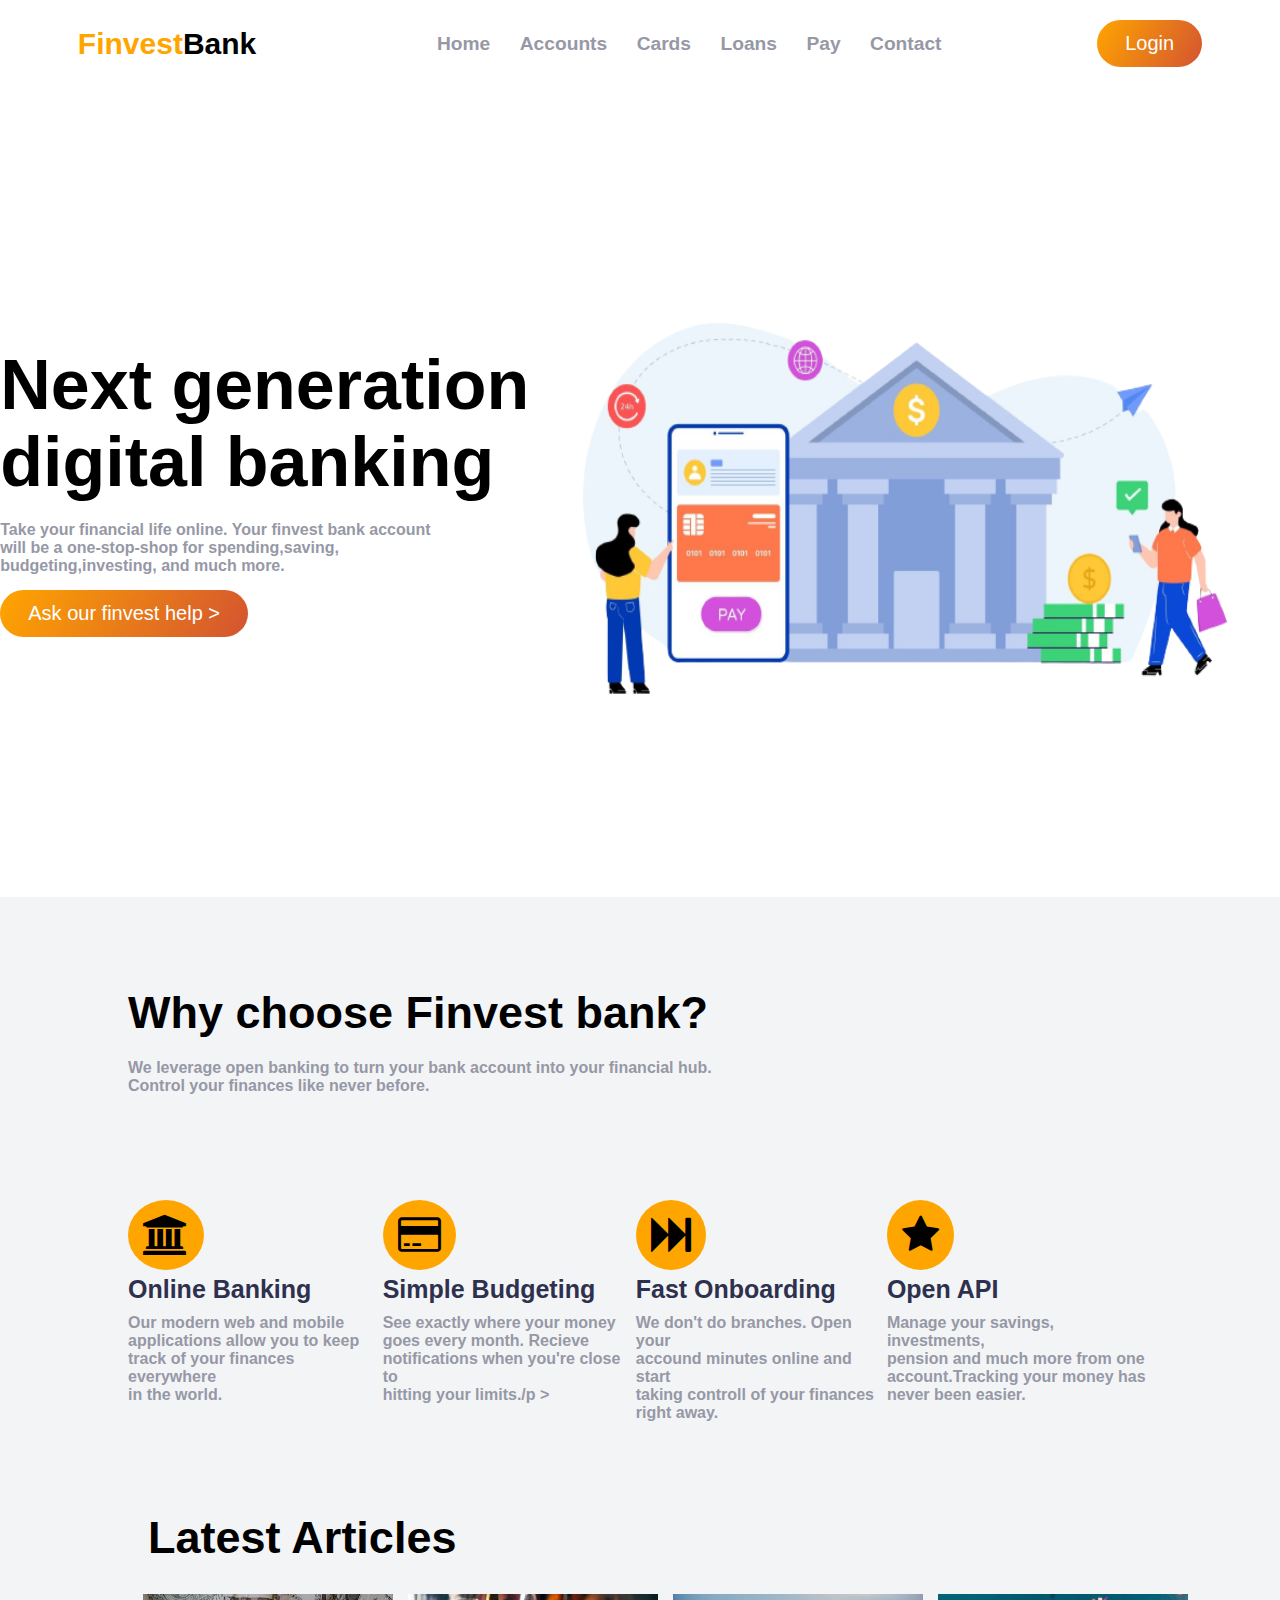
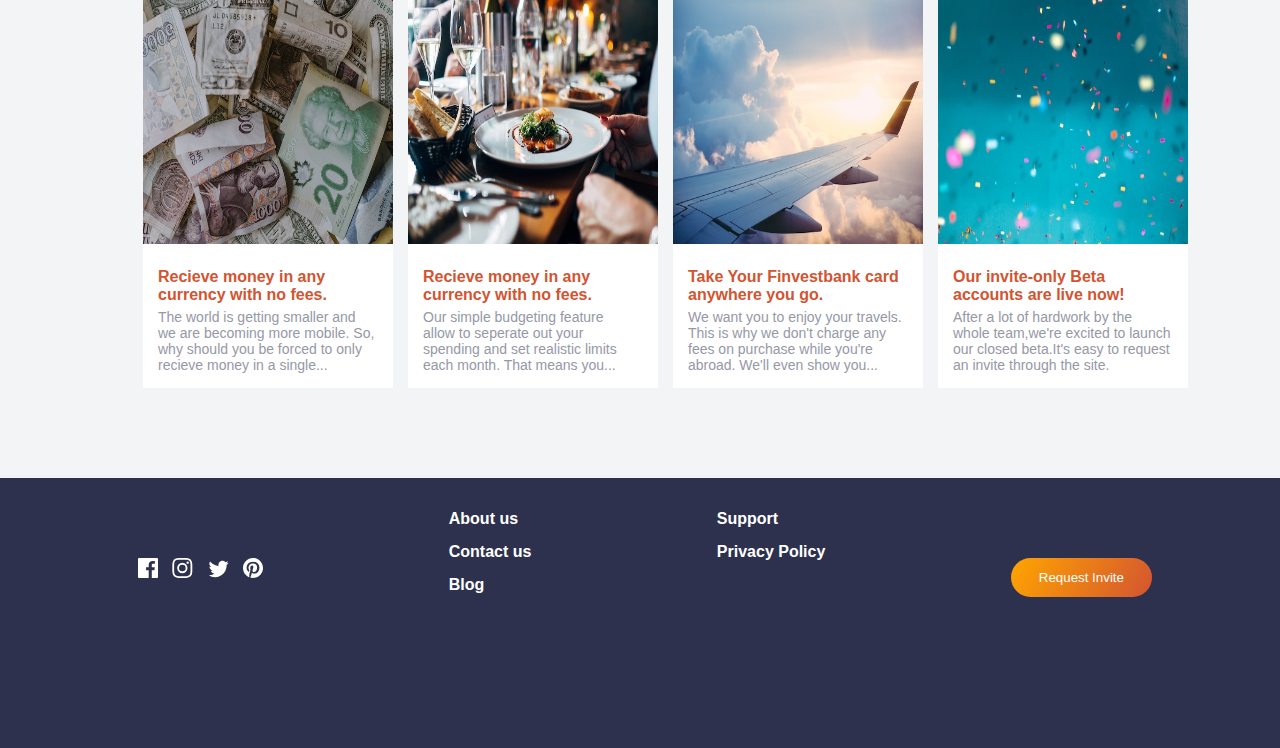
<file: index.html>
<!DOCTYPE html>
<html lang="en">
  <head>
    <meta charset="UTF-8" />
    <meta http-equiv="X-UA-Compatible" content="IE=edge" />
    <meta name="viewport" content="width=device-width, initial-scale=1.0" />
    <link rel="stylesheet" href="style.css" />
    <link rel="stylesheet" href="https://cdnjs.cloudflare.com/ajax/libs/font-awesome/4.7.0/css/font-awesome.min.css">
    <title>Finvest bank</title>
  </head>

  <body>
    <nav class="nav-bar">
      <a href="index.html" class="logo"><span>Finvest</span>Bank</a>
      
      <div class="nav-items">
        <a href="index.html">Home</a>
        <a href="#">Accounts</a>
        <a href="#">Cards</a>
        <a href="#">Loans</a>
        <a href="#">Pay</a>
        <a href="#">Contact</a>
      </div>
      <button>Login</button>
    </nav>
    <header class="hero-section">
      <div class="hero-text-container">
        <h1
          >Next generation<br />
          digital banking</h1
        >
        <p
          >Take your financial life online. Your finvest bank account<br />
          will be a one-stop-shop for spending,saving,<br />budgeting,investing,
          and much more.</p
        >
        <button><a class="bot-btn" href="bot.html">Ask our finvest help ></a></button>
      </div>
      <div class="hero-img-container">
        <img src="./images/home1.png" alt="" />
      </div>
    </header>
    <div class="container">
      <section class="why-us">
        <h1>Why choose Finvest bank?</h1>
        <p
          >We leverage open banking to turn your bank account into your
          financial hub.<br />Control your finances like never before.</p
        >
      </section>
      <section class="features-section">
        <div class="feature-item">
          <i class="fa fa-university"></i>
          <!-- <img src="./images/icon1.png" alt="" /> -->
          <h1>Online Banking</h1>
          <p
            >Our modern web and mobile<br />
            applications allow you to keep<br />
            track of your finances everywhere<br />
            in the world.</p
          >
        </div>
        <div class="feature-item">
          <i class="fa fa-credit-card"></i>
          <!-- <img src="./images/icon-budgeting.svg" alt="" /> -->
          <h1>Simple Budgeting</h1>
          <p
            >See exactly where your money<br />
            goes every month. Recieve<br />
            notifications when you're close to<br />
            hitting your limits./p >
          </p></div
        >

        <div class="feature-item">
          <i class="fa fa-fast-forward"></i>
          <!-- <img src="./images/icon-onboarding.svg" alt="" /> -->
          <h1>Fast Onboarding</h1>
          <p
            >We don't do branches. Open your<br />
            accound minutes online and start<br />
            taking controll of your finances<br />
            right away.</p
          >
        </div>
        <div class="feature-item">
          <i class="fa fa-star"></i>
          <!-- <img src="./images/icon-api.svg" alt="" /> -->
          <h1>Open API</h1>
          <p
            >Manage your savings, investments,<br />
            pension and much more from one<br />
            account.Tracking your money has<br />
            never been easier.</p
          >
        </div>
      </section>
      <section class="blog-section">
        <h1>Latest Articles</h1>
        <div class="article-container">
          <div class="article">
            <img src="./images/image-currency.jpg" alt="" />
            <div class="content">
              <h4
                >Recieve money in any<br />
                currency with no fees.</h4
              >
              <p
                >The world is getting smaller and<br />
                we are becoming more mobile. So,<br />
                why should you be forced to only<br />
                recieve money in a single...</p
              >
            </div>
          </div>
          <div class="article">
            <img src="./images/image-restaurant.jpg" alt="" />
            <div class="content">
              <h4
                >Recieve money in any<br />
                currency with no fees.</h4
              >
              <p
                >Our simple budgeting feature<br />
                allow to seperate out your<br />
                spending and set realistic limits<br />
                each month. That means you...</p
              >
            </div>
          </div>
          <div class="article">
            <img src="./images/image-plane.jpg" alt="" />
            <div class="content">
              <h4>Take Your Finvestbank card<br />anywhere you go.</h4>
              <p
                >We want you to enjoy your travels.<br />This is why we don't
                charge any<br />fees on purchase while you're <br />abroad. We'll
                even show you...</p
              >
            </div>
          </div>
          <div class="article">
            <img src="./images/image-confetti.jpg" alt="" />
            <div class="content">
              <h4>Our invite-only Beta<br />accounts are live now!</h4>
              <p
                >After a lot of hardwork by the<br />
                whole team,we're excited to launch<br />
                our closed beta.It's easy to request <br />an invite through the
                site.</p
              >
            </div>
          </div>
        </div>
      </section>
    </div>
    <footer class="footer">
      <div class="footer-container">
        <div class="social-container">
          <img src="./images/icon-facebook.svg" alt="" />
          <img src="./images/icon-instagram.svg" alt="" />
          <img src="./images/icon-twitter.svg" alt="" />
          <img src="./images/icon-pinterest.svg" alt="" />
        </div>
        <div class="menu">
          <a href="#">About us</a>
          <a href="#">Contact us</a>
          <a href="#">Blog</a>
        </div>
        <div class="menu">
          <a href="#">Support</a>
          <a href="#">Privacy Policy</a>
        </div>
        <button>Request Invite</button>
      </div>
    </footer>
  </body>
</html>
</file>
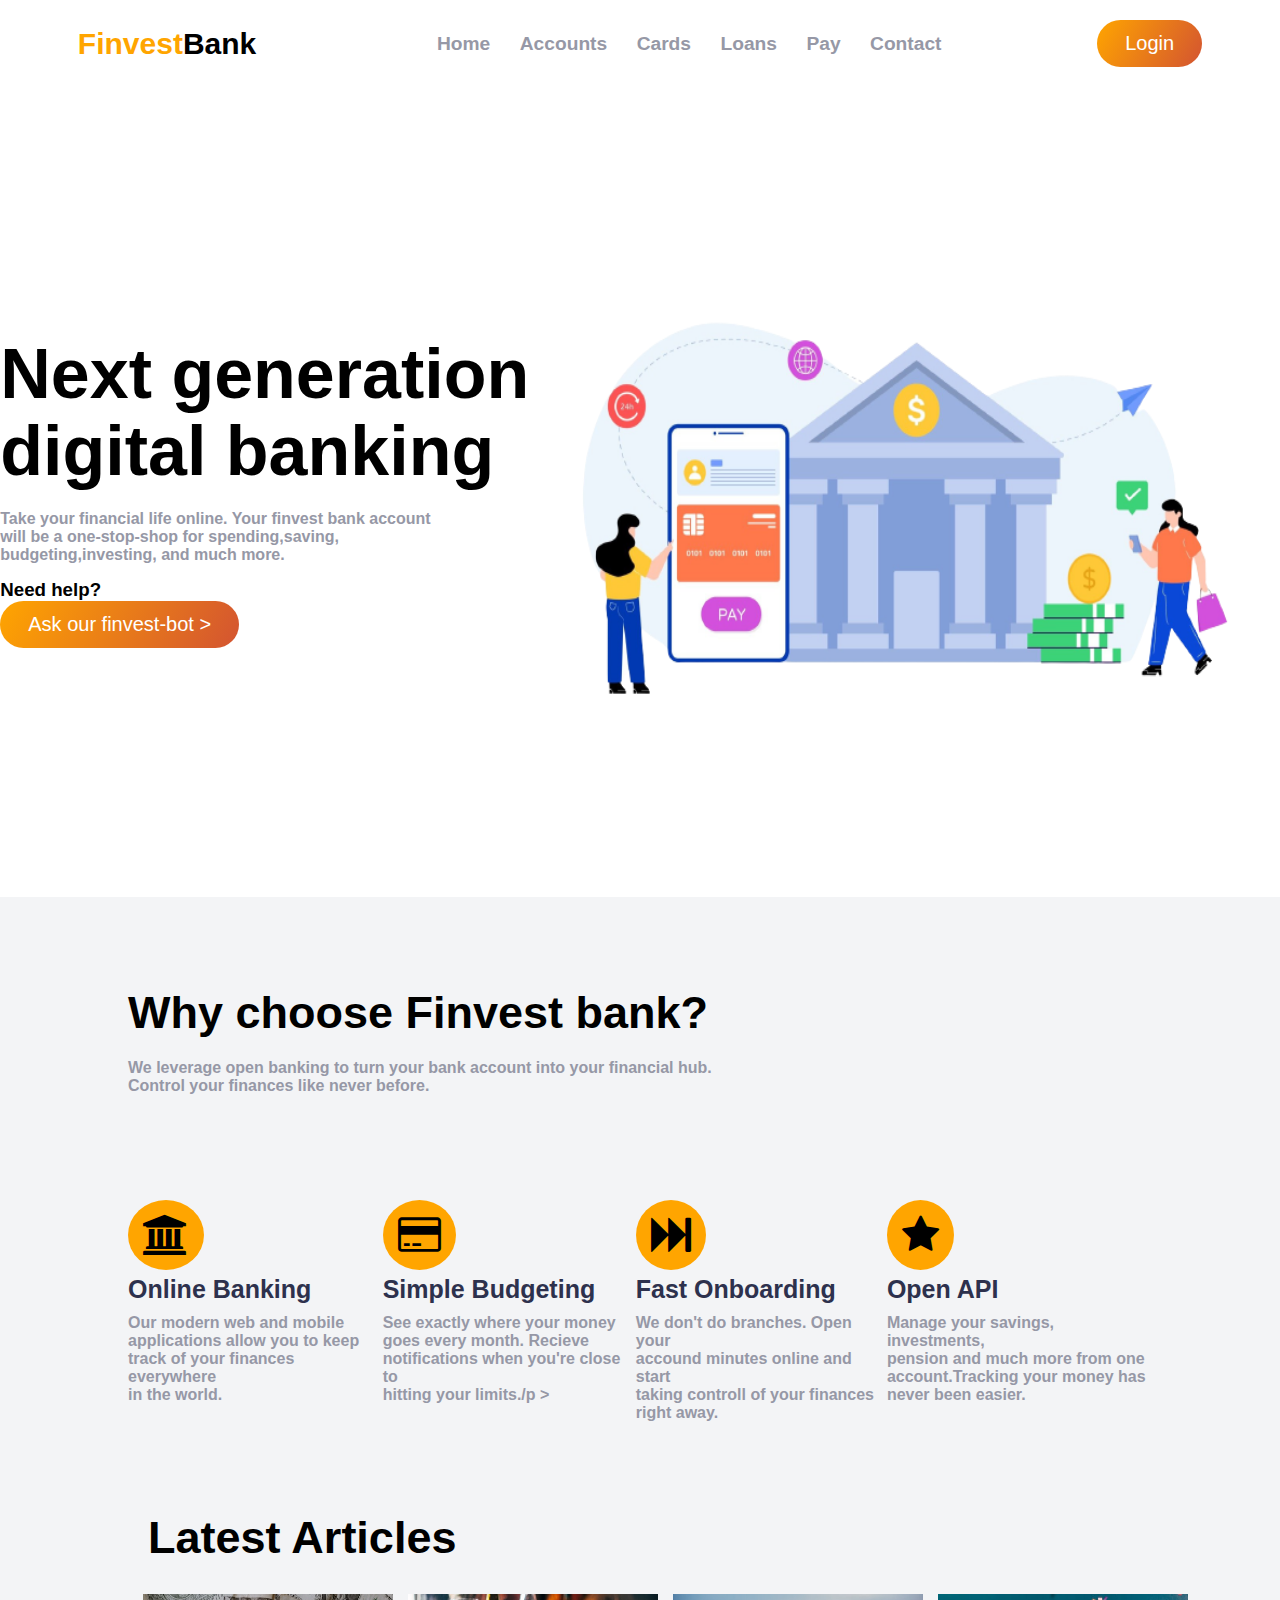
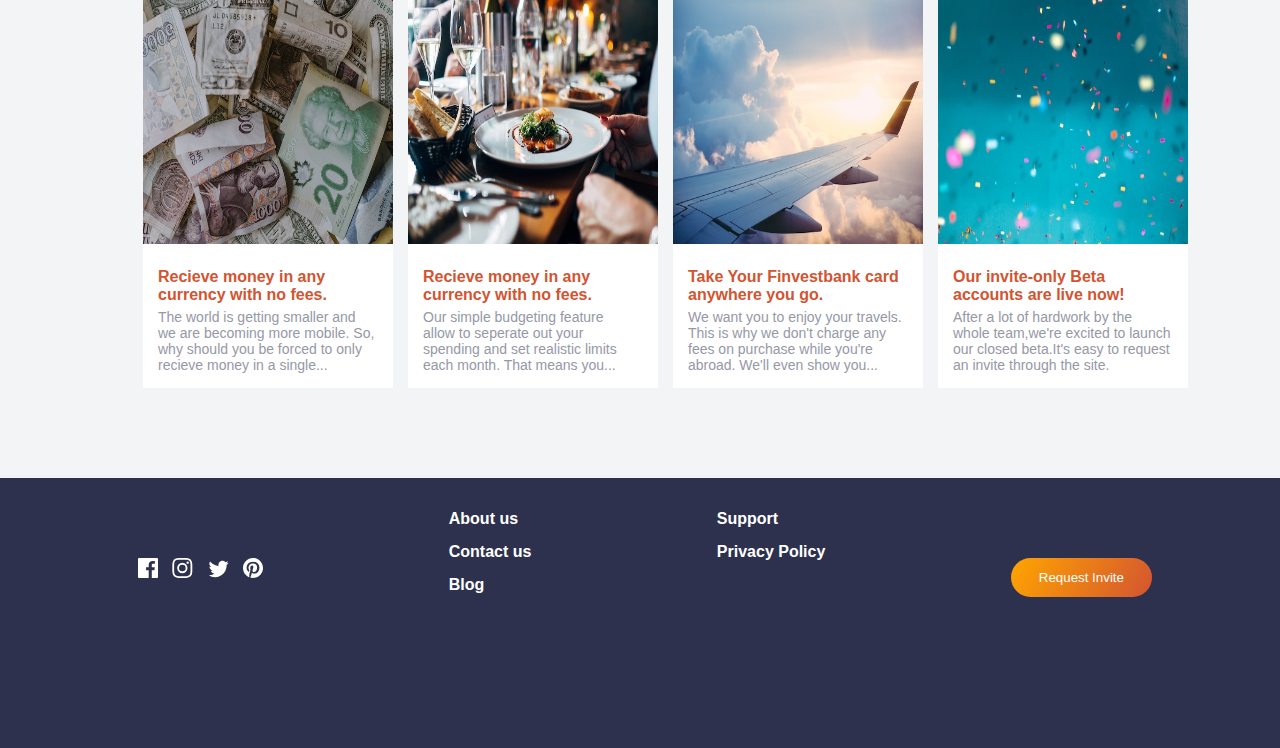
<file: src/index.html>
<!DOCTYPE html>
<html lang="en">
  <head>
    <meta charset="UTF-8" />
    <meta http-equiv="X-UA-Compatible" content="IE=edge" />
    <meta name="viewport" content="width=device-width, initial-scale=1.0" />
    <link rel="stylesheet" href="style.css" />
    <link rel="stylesheet" href="https://cdnjs.cloudflare.com/ajax/libs/font-awesome/4.7.0/css/font-awesome.min.css">
    <title>Finvest bank</title>
  </head>

  <body>
    <nav class="nav-bar">
      <a href="index.html" class="logo"><span>Finvest</span>Bank</a>
      
      <div class="nav-items">
        <a href="index.html">Home</a>
        <a href="#">Accounts</a>
        <a href="#">Cards</a>
        <a href="#">Loans</a>
        <a href="#">Pay</a>
        <a href="#">Contact</a>
      </div>
      <button>Login</button>
    </nav>
    <header class="hero-section">
      <div class="hero-text-container">
        <h1
          >Next generation<br />
          digital banking</h1
        >
        <p
          >Take your financial life online. Your finvest bank account<br />
          will be a one-stop-shop for spending,saving,<br />budgeting,investing,
          and much more.</p
        >
        
        <h3>Need help?</h3>
        <button><a class="bot-btn" href="bot.html">Ask our finvest-bot ></a></button>
      </div>
      <div class="hero-img-container">
        <img src="./images/home1.png" alt="" />
      </div>
    </header>
    <div class="container">
      <section class="why-us">
        <h1>Why choose Finvest bank?</h1>
        <p
          >We leverage open banking to turn your bank account into your
          financial hub.<br />Control your finances like never before.</p
        >
      </section>
      <section class="features-section">
        <div class="feature-item">
          <i class="fa fa-university"></i>
          <!-- <img src="./images/icon1.png" alt="" /> -->
          <h1>Online Banking</h1>
          <p
            >Our modern web and mobile<br />
            applications allow you to keep<br />
            track of your finances everywhere<br />
            in the world.</p
          >
        </div>
        <div class="feature-item">
          <i class="fa fa-credit-card"></i>
          <!-- <img src="./images/icon-budgeting.svg" alt="" /> -->
          <h1>Simple Budgeting</h1>
          <p
            >See exactly where your money<br />
            goes every month. Recieve<br />
            notifications when you're close to<br />
            hitting your limits./p >
          </p></div
        >

        <div class="feature-item">
          <i class="fa fa-fast-forward"></i>
          <!-- <img src="./images/icon-onboarding.svg" alt="" /> -->
          <h1>Fast Onboarding</h1>
          <p
            >We don't do branches. Open your<br />
            accound minutes online and start<br />
            taking controll of your finances<br />
            right away.</p
          >
        </div>
        <div class="feature-item">
          <i class="fa fa-star"></i>
          <!-- <img src="./images/icon-api.svg" alt="" /> -->
          <h1>Open API</h1>
          <p
            >Manage your savings, investments,<br />
            pension and much more from one<br />
            account.Tracking your money has<br />
            never been easier.</p
          >
        </div>
      </section>
      <section class="blog-section">
        <h1>Latest Articles</h1>
        <div class="article-container">
          <div class="article">
            <img src="./images/image-currency.jpg" alt="" />
            <div class="content">
              <h4
                >Recieve money in any<br />
                currency with no fees.</h4
              >
              <p
                >The world is getting smaller and<br />
                we are becoming more mobile. So,<br />
                why should you be forced to only<br />
                recieve money in a single...</p
              >
            </div>
          </div>
          <div class="article">
            <img src="./images/image-restaurant.jpg" alt="" />
            <div class="content">
              <h4
                >Recieve money in any<br />
                currency with no fees.</h4
              >
              <p
                >Our simple budgeting feature<br />
                allow to seperate out your<br />
                spending and set realistic limits<br />
                each month. That means you...</p
              >
            </div>
          </div>
          <div class="article">
            <img src="./images/image-plane.jpg" alt="" />
            <div class="content">
              <h4>Take Your Finvestbank card<br />anywhere you go.</h4>
              <p
                >We want you to enjoy your travels.<br />This is why we don't
                charge any<br />fees on purchase while you're <br />abroad. We'll
                even show you...</p
              >
            </div>
          </div>
          <div class="article">
            <img src="./images/image-confetti.jpg" alt="" />
            <div class="content">
              <h4>Our invite-only Beta<br />accounts are live now!</h4>
              <p
                >After a lot of hardwork by the<br />
                whole team,we're excited to launch<br />
                our closed beta.It's easy to request <br />an invite through the
                site.</p
              >
            </div>
          </div>
        </div>
      </section>
    </div>
    <footer class="footer">
      <div class="footer-container">
        <div class="social-container">
          <img src="./images/icon-facebook.svg" alt="" />
          <img src="./images/icon-instagram.svg" alt="" />
          <img src="./images/icon-twitter.svg" alt="" />
          <img src="./images/icon-pinterest.svg" alt="" />
        </div>
        <div class="menu">
          <a href="#">About us</a>
          <a href="#">Contact us</a>
          <a href="#">Blog</a>
        </div>
        <div class="menu">
          <a href="#">Support</a>
          <a href="#">Privacy Policy</a>
        </div>
        <button>Request Invite</button>
      </div>
    </footer>
  </body>
</html>
</file>
<file: style.css>
/* 
### Primary

- Dark Blue: hsl(233, 26%, 24%)
- Lime Green: hsl(136, 65%, 51%)
- Bright Cyan: hsl(192, 70%, 51%)

### Neutral

- Grayish Blue: hsl(233, 8%, 62%)
- Light Grayish Blue: hsl(220, 16%, 96%)
- Very Light Gray: hsl(0, 0%, 98%)
- White: hsl(0, 0%, 100%) */

* {
  margin: 0;
  padding: 0;
  box-sizing: border-box;
}
body {
  font-family: 'Segoe UI', Tahoma, Geneva, Verdana, sans-serif;
}
.nav-bar {
  display: flex;
  justify-content: space-around;
  align-items: center;
  padding-top: 20px;
  padding-bottom: 20px;
}

.logo {
    font-size: 30px;
    font-weight: bolder;
    color: black;
    text-decoration: none;
}
.logo span {
    color: #ffa500;
}

.nav-items > a {
  text-decoration: none;
  font-size: 1.2rem;
  font-weight: 600;
  color: hsl(233, 8%, 62%);
  margin-left: 25px; 
}
a:hover {
  text-decoration: underline;
  color: #ffa500;
}

.nav-bar > button {
  padding: 12px 28px;
  border: none;
  outline-width: 0;
  color: white;
  border-radius: 24px;
  cursor: pointer;
  font-weight: 40px;
  font-size: 20px;
  background-image: linear-gradient(
    120deg,
    #ffa500,
    hsl(13, 65%, 51%)
  );
}
.hero-section {
  display: flex;
  justify-content: space-around;
  align-items: center;
  height: 90vh;
}
.hero-img-container {
  background-size: cover;
  background-position: bottom;
  background-repeat: no-repeat;
  padding-top: 20px;
}
.hero-img-container > img {
  width: 750px;
  height: 450px;
}
.hero-text-container {
  display: flex;
  flex-direction: column;
  justify-content: space-between;
  align-items: flex-start;
}
.hero-text-container > h1 {
  font-size: 70px;
  font-weight: 800;
  margin-bottom: 20px;
  color: black;
  line-height: 1.1;
}
.hero-text-container > p {
  color: hsl(233, 8%, 62%);
  margin-bottom: 15px;
  font-weight: 700;
}
.hero-text-container > button {
  padding: 12px 28px;
  border: none;
  outline-width: 0;
  color: white;
  border-radius: 24px;
  cursor: pointer;
  font-weight: 40px;
  font-size: 20px;
  background-image: linear-gradient(
    120deg,
    #ffa500,
    hsl(13, 65%, 51%)
  );
}
.container {
  background-color: hsl(220, 16%, 96%);
}
.bot-btn {
  text-decoration: none;
  color: white;
}
.bot-btn:hover {
  text-decoration: none;
  color: white;
}
.why-us {
  padding-top: 10vh;
  width: 80%;
  margin-left: auto;
  margin-right: auto;
  padding-bottom: 10vh;
}
.why-us > h1 {
  font-size: 45px;
  font-weight: 800;
  margin-bottom: 20px;
  color: black;
  /* color: hsl(233, 26%, 24%); */
}
.why-us > p {
  color: hsl(233, 8%, 62%);
  margin-bottom: 15px;
  font-weight: 700;
}
.features-section {
  width: 80%;
  margin-left: auto;
  margin-right: auto;
  display: flex;
  justify-content: space-between;
  align-items: flex-start;
  padding-bottom: 10vh;
}
.feature-item > i {
  padding: 15px;
  text-align: center;
  justify-content: center;
  margin-bottom: 5px;
  font-size: 40px;
  background-color: #ffa500;
  border-radius: 100%;
}
.feature-item > h1 {
  font-size: 25px;
  font-weight: 800;
  margin-bottom: 10px;
  color: hsl(233, 26%, 24%);
}
.feature-item > p {
  color: hsl(233, 8%, 62%);
  font-weight: 700;
}
.blog-section {
  width: 80%;
  margin-left: auto;
  margin-right: auto;
  display: flex;
  flex-direction: column;
  justify-content: center;
  align-items: flex-start;
  padding-bottom: 10vh;
}
.article-container {
  display: flex;
  justify-content: space-between;
  align-items: flex-start;
}
.blog-section > h1 {
  font-size: 45px;
  margin-left: 1.25rem;
  font-weight: 800;
  margin-bottom: 10px;
  color: black
}
.article {
  height: max-content;
  width: 250px;
  margin-top: 20px;
  margin-left: 15px;
  background-color: #fff;
}
.article > img {
  width: 250px;
  height: 250px;
}
.content {
  padding: 15px;
}
.content > p {
  color: hsl(233, 8%, 62%);
  font-weight: 400;
  font-size: 14px;
}
.content > h4 {
  color: hsl(13, 65%, 51%);
  padding-bottom: 5px;
  padding-top: 5px;
}
.footer {
  background-color: hsl(233, 26%, 24%);
  height: 30vh;
}
.footer-container {
  width: 80%;
  margin-left: auto;
  margin-right: auto;
  color: white;
  display: flex;
  justify-content: space-between;
  align-items: flex-start;
  padding-top: 2rem;
}
.menu {
  display: flex;
  flex-direction: column;
  justify-content: space-between;
  align-items: flex-start;
}
.menu > a {
  text-decoration: none;
  color: white;
  margin-bottom: 15px;
  font-weight: 600;
}
.social-container {
  margin-top: 3rem;
}
.social-container > img {
  margin-left: 10px;
  cursor: pointer;
}
.footer-container > button {
  margin-top: 3rem;
  padding: 12px 28px;
  border: none;
  outline-width: 0;
  color: white;
  border-radius: 24px;
  cursor: pointer;
  font-weight: 400;
  background-image: linear-gradient(
    120deg,
    #ffa500,
    hsl(13, 65%, 51%)
  );
}

.bot-btn {
  display: block;
}

.bot-div {
  display: block;
}

.bot-div iframe {
  border: 2px solid #ffa500;
  margin: 0 auto;
}
</file>
<file: src/style.css>
/* 
### Primary

- Dark Blue: hsl(233, 26%, 24%)
- Lime Green: hsl(136, 65%, 51%)
- Bright Cyan: hsl(192, 70%, 51%)

### Neutral

- Grayish Blue: hsl(233, 8%, 62%)
- Light Grayish Blue: hsl(220, 16%, 96%)
- Very Light Gray: hsl(0, 0%, 98%)
- White: hsl(0, 0%, 100%) */

* {
  margin: 0;
  padding: 0;
  box-sizing: border-box;
}
body {
  font-family: 'Segoe UI', Tahoma, Geneva, Verdana, sans-serif;
}
.nav-bar {
  display: flex;
  justify-content: space-around;
  align-items: center;
  padding-top: 20px;
  padding-bottom: 20px;
}

.logo {
    font-size: 30px;
    font-weight: bolder;
    color: black;
    text-decoration: none;
}
.logo span {
    color: #ffa500;
}

.nav-items > a {
  text-decoration: none;
  font-size: 1.2rem;
  font-weight: 600;
  color: hsl(233, 8%, 62%);
  margin-left: 25px; 
}
a:hover {
  text-decoration: underline;
  color: #ffa500;
}

.nav-bar > button {
  padding: 12px 28px;
  border: none;
  outline-width: 0;
  color: white;
  border-radius: 24px;
  cursor: pointer;
  font-weight: 40px;
  font-size: 20px;
  background-image: linear-gradient(
    120deg,
    #ffa500,
    hsl(13, 65%, 51%)
  );
}
.hero-section {
  display: flex;
  justify-content: space-around;
  align-items: center;
  height: 90vh;
}
.hero-img-container {
  background-size: cover;
  background-position: bottom;
  background-repeat: no-repeat;
  padding-top: 20px;
}
.hero-img-container > img {
  width: 750px;
  height: 450px;
}
.hero-text-container {
  display: flex;
  flex-direction: column;
  justify-content: space-between;
  align-items: flex-start;
}
.hero-text-container > h1 {
  font-size: 70px;
  font-weight: 800;
  margin-bottom: 20px;
  color: black;
  line-height: 1.1;
}
.hero-text-container > p {
  color: hsl(233, 8%, 62%);
  margin-bottom: 15px;
  font-weight: 700;
}
.hero-text-container > button {
  padding: 12px 28px;
  border: none;
  outline-width: 0;
  color: white;
  border-radius: 24px;
  cursor: pointer;
  font-weight: 40px;
  font-size: 20px;
  background-image: linear-gradient(
    120deg,
    #ffa500,
    hsl(13, 65%, 51%)
  );
}
.container {
  background-color: hsl(220, 16%, 96%);
}
.bot-btn {
  text-decoration: none;
  color: white;
}
.bot-btn:hover {
  text-decoration: none;
  color: white;
}
.why-us {
  padding-top: 10vh;
  width: 80%;
  margin-left: auto;
  margin-right: auto;
  padding-bottom: 10vh;
}
.why-us > h1 {
  font-size: 45px;
  font-weight: 800;
  margin-bottom: 20px;
  color: black;
  /* color: hsl(233, 26%, 24%); */
}
.why-us > p {
  color: hsl(233, 8%, 62%);
  margin-bottom: 15px;
  font-weight: 700;
}
.features-section {
  width: 80%;
  margin-left: auto;
  margin-right: auto;
  display: flex;
  justify-content: space-between;
  align-items: flex-start;
  padding-bottom: 10vh;
}
.feature-item > i {
  padding: 15px;
  text-align: center;
  justify-content: center;
  margin-bottom: 5px;
  font-size: 40px;
  background-color: #ffa500;
  border-radius: 100%;
}
.feature-item > h1 {
  font-size: 25px;
  font-weight: 800;
  margin-bottom: 10px;
  color: hsl(233, 26%, 24%);
}
.feature-item > p {
  color: hsl(233, 8%, 62%);
  font-weight: 700;
}
.blog-section {
  width: 80%;
  margin-left: auto;
  margin-right: auto;
  display: flex;
  flex-direction: column;
  justify-content: center;
  align-items: flex-start;
  padding-bottom: 10vh;
}
.article-container {
  display: flex;
  justify-content: space-between;
  align-items: flex-start;
}
.blog-section > h1 {
  font-size: 45px;
  margin-left: 1.25rem;
  font-weight: 800;
  margin-bottom: 10px;
  color: black
}
.article {
  height: max-content;
  width: 250px;
  margin-top: 20px;
  margin-left: 15px;
  background-color: #fff;
}
.article > img {
  width: 250px;
  height: 250px;
}
.content {
  padding: 15px;
}
.content > p {
  color: hsl(233, 8%, 62%);
  font-weight: 400;
  font-size: 14px;
}
.content > h4 {
  color: hsl(13, 65%, 51%);
  padding-bottom: 5px;
  padding-top: 5px;
}
.footer {
  background-color: hsl(233, 26%, 24%);
  height: 30vh;
}
.footer-container {
  width: 80%;
  margin-left: auto;
  margin-right: auto;
  color: white;
  display: flex;
  justify-content: space-between;
  align-items: flex-start;
  padding-top: 2rem;
}
.menu {
  display: flex;
  flex-direction: column;
  justify-content: space-between;
  align-items: flex-start;
}
.menu > a {
  text-decoration: none;
  color: white;
  margin-bottom: 15px;
  font-weight: 600;
}
.social-container {
  margin-top: 3rem;
}
.social-container > img {
  margin-left: 10px;
  cursor: pointer;
}
.footer-container > button {
  margin-top: 3rem;
  padding: 12px 28px;
  border: none;
  outline-width: 0;
  color: white;
  border-radius: 24px;
  cursor: pointer;
  font-weight: 400;
  background-image: linear-gradient(
    120deg,
    #ffa500,
    hsl(13, 65%, 51%)
  );
}

.bot-btn {
  display: block;
}

.bot-div {
  display: block;
}

.bot-div iframe {
  border: 2px solid #ffa500;
  margin: 0 auto;
}
</file>
